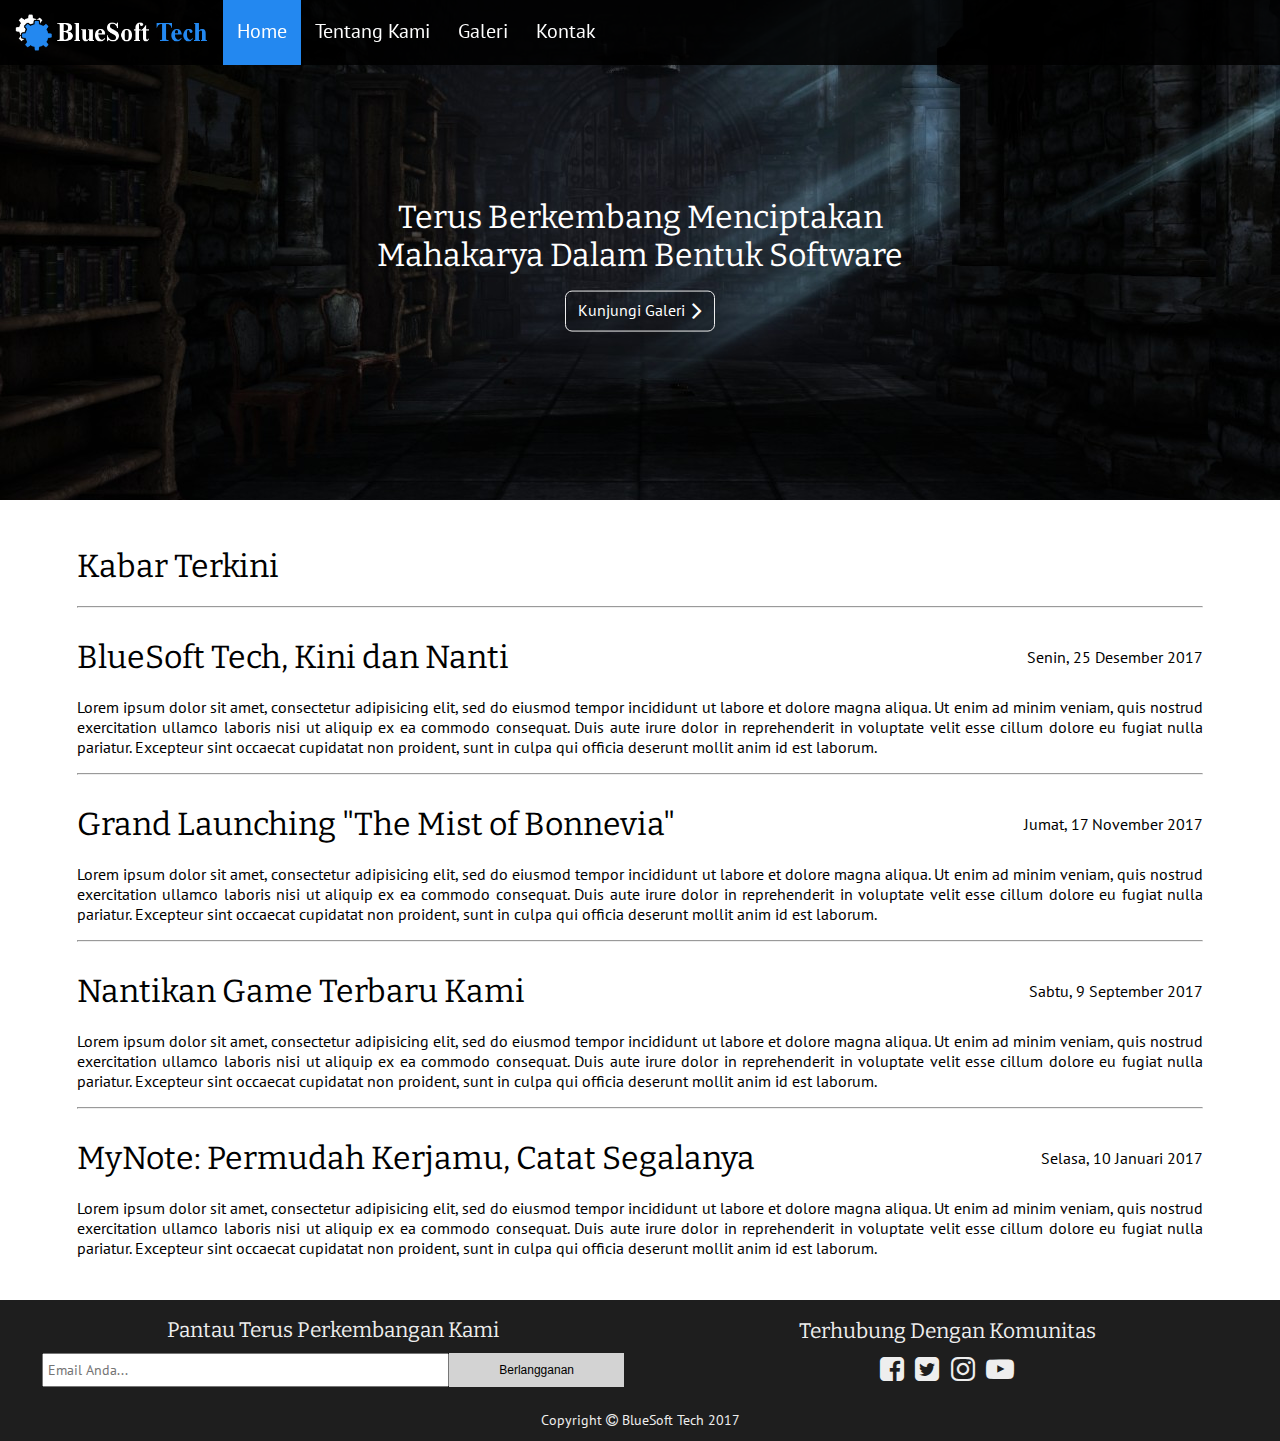
<file: index.html>
<!DOCTYPE html>
<html>
  <head>
    <meta charset="utf-8">
    <meta name="viewport" content="width=device-width, initial-scale=1.0">
    <title>Home | BlueSoft Tech</title>
    <link rel="stylesheet" href="assets/css/main-style.css">
    <link href="https://fonts.googleapis.com/css?family=Bitter|PT+Sans" rel="stylesheet">
    <link rel="stylesheet" href="https://cdnjs.cloudflare.com/ajax/libs/font-awesome/4.7.0/css/font-awesome.min.css">
    <script src="assets/dependencies/jquery-3.2.1.min.js"></script>
  </head>
  <body>
    <header>
      <div class="header-img">
        <img src="assets/images/header-back.jpg" alt="">
        <div class="overlay">
          <h1>Terus Berkembang Menciptakan Mahakarya Dalam Bentuk Software</h1>
          <a class="overlay-btn" href="galeri/index.html">
            <h3>Kunjungi Galeri</h3> <i class="fa fa-angle-right fa-2x"></i>
          </a>
        </div>
      </div>
      <div class="navbar-container">
        <nav>
          <a class="logo" href="index.html">
            <img src="assets/images/BlueSoft-logo-small.png" alt="">
          </a>
            <ul class="navbar-list">
              <li class="navbar-item is-active"><a href="index.html">Home</a></li>
              <li class="navbar-item"><a href="profil.html">Tentang Kami</a></li>
              <li class="navbar-item"><a href="galeri/index.html">Galeri</a></li>
              <li class="navbar-item"><a href="kontak.html">Kontak</a></li>
              <li class="navbar-dropdown"><a href="javascript:void(0);" onclick="dropdownClick()"><i class="fa fa-navicon"></i></a></li>
            </ul>
        </nav>
        <div id="mobileMenu" class="mobile-menu">
          <ul class="navbar-list mobile">
            <li class="navbar-item is-active"><a href="index.html">Home</a></li>
            <li class="navbar-item"><a href="profil.html">Tentang Kami</a></li>
            <li class="navbar-item"><a href="galeri/index.html">Galeri</a></li>
            <li class="navbar-item"><a href="kontak.html">Kontak</a></li>
          </ul>
        </div>
      </div>
    </header>

    <section>
      <div class="container">
        <h1>Kabar Terkini</h1>
        <hr>
        <article>
          <header>
            <div class="row">
              <div class="col-9">
                <h1>BlueSoft Tech, Kini dan Nanti</h1>
              </div>
              <div class="col-3">
                <p class="news-date">Senin, 25 Desember 2017</p>
              </div>
            </div>
          </header>
          <p class="news-summary">Lorem ipsum dolor sit amet, consectetur adipisicing elit, sed do eiusmod tempor incididunt ut labore et dolore magna aliqua. Ut enim ad minim veniam, quis nostrud exercitation ullamco laboris nisi ut aliquip ex ea commodo consequat. Duis aute irure dolor in reprehenderit in voluptate velit esse cillum dolore eu fugiat nulla pariatur. Excepteur sint occaecat cupidatat non proident, sunt in culpa qui officia deserunt mollit anim id est laborum.</p>
        </article>
        <hr>
        <article>
          <header>
            <div class="row">
              <div class="col-9">
                <h1>Grand Launching "The Mist of Bonnevia"</h1>
              </div>
              <div class="col-3">
                <p class="news-date">Jumat, 17 November 2017</p>
              </div>
            </div>
          </header>
          <p class="news-summary">Lorem ipsum dolor sit amet, consectetur adipisicing elit, sed do eiusmod tempor incididunt ut labore et dolore magna aliqua. Ut enim ad minim veniam, quis nostrud exercitation ullamco laboris nisi ut aliquip ex ea commodo consequat. Duis aute irure dolor in reprehenderit in voluptate velit esse cillum dolore eu fugiat nulla pariatur. Excepteur sint occaecat cupidatat non proident, sunt in culpa qui officia deserunt mollit anim id est laborum.</p>
        </article>
        <hr>
        <article>
          <header>
            <div class="row">
              <div class="col-9">
                <h1>Nantikan Game Terbaru Kami</h1>
              </div>
              <div class="col-3">
                <p class="news-date">Sabtu, 9 September 2017</p>
              </div>
            </div>
          </header>
          <p class="news-summary">Lorem ipsum dolor sit amet, consectetur adipisicing elit, sed do eiusmod tempor incididunt ut labore et dolore magna aliqua. Ut enim ad minim veniam, quis nostrud exercitation ullamco laboris nisi ut aliquip ex ea commodo consequat. Duis aute irure dolor in reprehenderit in voluptate velit esse cillum dolore eu fugiat nulla pariatur. Excepteur sint occaecat cupidatat non proident, sunt in culpa qui officia deserunt mollit anim id est laborum.</p>
        </article>
        <hr>
        <article>
          <header>
            <div class="row">
              <div class="col-9">
                <h1>MyNote: Permudah Kerjamu, Catat Segalanya</h1>
              </div>
              <div class="col-3">
                <p class="news-date">Selasa, 10 Januari 2017</p>
              </div>
            </div>
          </header>
          <p class="news-summary">Lorem ipsum dolor sit amet, consectetur adipisicing elit, sed do eiusmod tempor incididunt ut labore et dolore magna aliqua. Ut enim ad minim veniam, quis nostrud exercitation ullamco laboris nisi ut aliquip ex ea commodo consequat. Duis aute irure dolor in reprehenderit in voluptate velit esse cillum dolore eu fugiat nulla pariatur. Excepteur sint occaecat cupidatat non proident, sunt in culpa qui officia deserunt mollit anim id est laborum.</p>
        </article>
      </div>
    </section>

    <footer>
      <div class="row">
        <div class="col-6 subscribe-box align-center">
          <form action="index.html" method="post">
            <h2>Pantau Terus Perkembangan Kami</h2>
            <div class="row">
              <input class="subscribe-email" type="email" name="EMAIL" placeholder="Email Anda...">
              <button class="subscribe-btn" type="submit" name="subscribe">Berlangganan</button>
            </div>
          </form>
        </div>
        <div class="col-6 community-box align-center">
          <h2>Terhubung Dengan Komunitas</h2>
          <a href="https://www.facebook.com/" target="_blank"><i class="fa fa-facebook-square"></i></a>
          <a href="https://www.twitter.com/" target="_blank"><i class="fa fa-twitter-square"></i></a>
          <a href="https://www.instagram.com/" target="_blank"><i class="fa fa-instagram"></i></a>
          <a href="https://www.youtube.com/" target="_blank"><i class="fa fa-youtube-play"></i></a>
        </div>
      </div>
      <p class="copyright align-center">Copyright <i class="fa fa-copyright"></i> BlueSoft Tech 2017</p>
    </footer>

    <script src="assets/js/web-components.js"></script>
  </body>
</html>
</file>
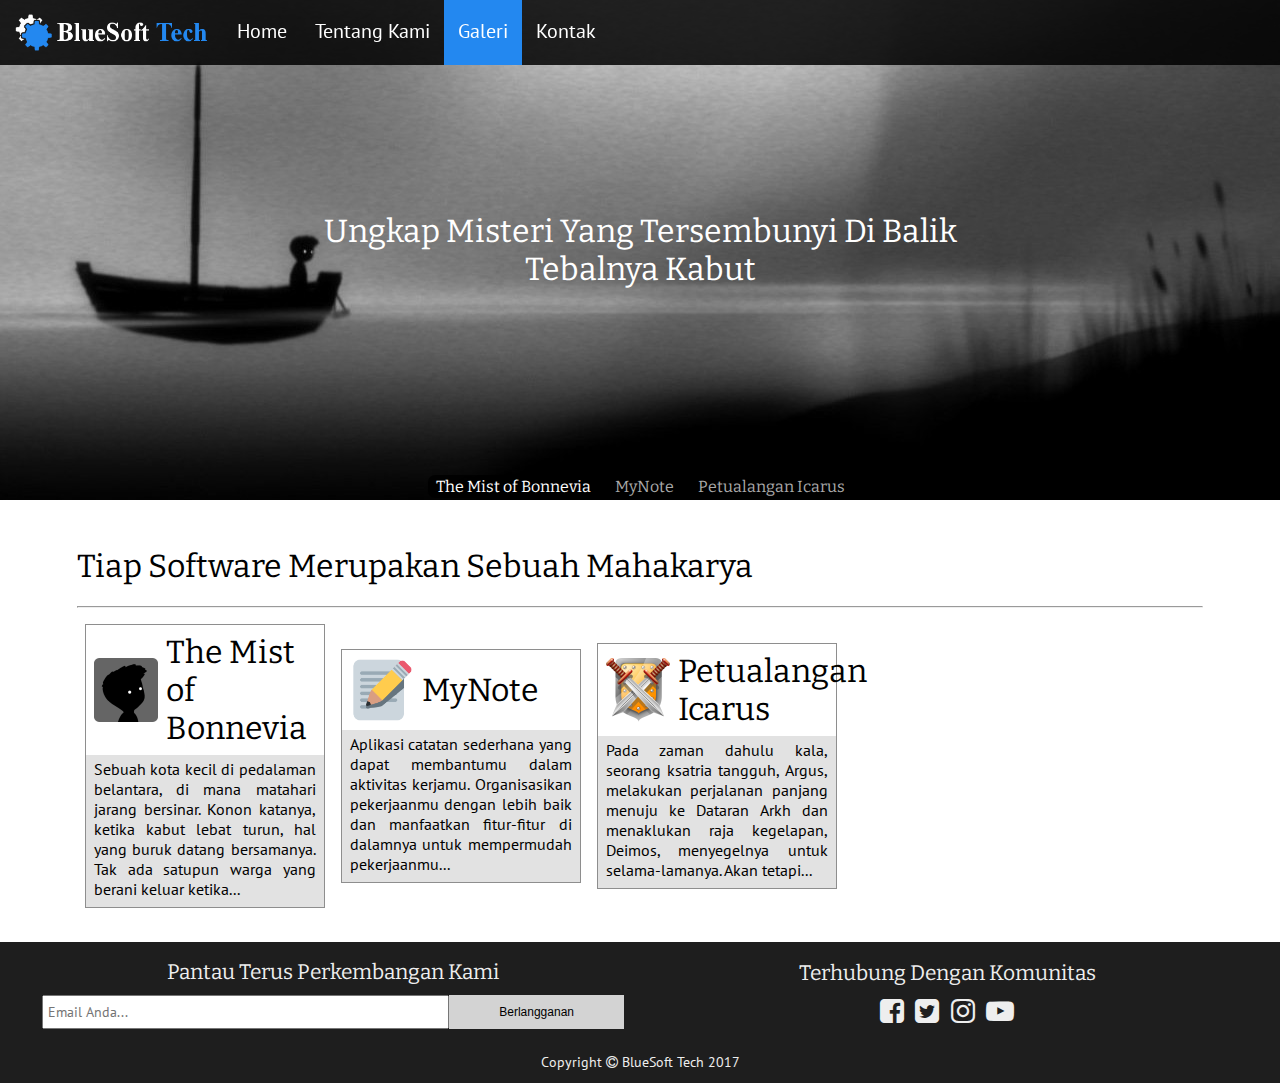
<file: galeri/index.html>
<!DOCTYPE html>
<html>
  <head>
    <meta charset="utf-8">
    <meta name="viewport" content="width=device-width, initial-scale=1.0">
    <title>Galeri | BlueSoft Tech</title>
    <link rel="stylesheet" href="../assets/css/main-style.css">
    <link rel="stylesheet" href="../assets/css/unslider.css">
    <link href="https://fonts.googleapis.com/css?family=Bitter|PT+Sans" rel="stylesheet">
    <link rel="stylesheet" href="https://cdnjs.cloudflare.com/ajax/libs/font-awesome/4.7.0/css/font-awesome.min.css">
    <script src="../assets/dependencies/jquery-3.2.1.min.js"></script>
  </head>
  <body>
    <header>
      <div class="slider-container">
        <ul>
          <li data-nav="The Mist of Bonnevia">
            <div class="header-img">
              <img src="../assets/images/galeri/slider/slider-1.jpg" alt="">
              <div class="overlay">
                <h1>Ungkap Misteri Yang Tersembunyi Di Balik Tebalnya Kabut</h1>
              </div>
            </div>
          </li>
          <li data-nav="MyNote">
            <div class="header-img">
              <img src="../assets/images/galeri/slider/slider-2.jpg" alt="">
              <div class="overlay">
                <h1>Permudah Aktivitas Kerjamu Dengan MyNote</h1>
              </div>
            </div>
          </li>
          <li data-nav="Petualangan Icarus">
            <div class="header-img">
              <img src="../assets/images/galeri/slider/slider-3.jpg" alt="">
              <div class="overlay">
                <h1>Bergabunglah Dengan Icarus Dalam Petualangan Terhebat Sepanjang Masa</h1>
              </div>
            </div>
          </li>
        </ul>
      </div>
      <div class="navbar-container">
        <nav>
          <a class="logo" href="../index.html">
            <img src="../assets/images/BlueSoft-logo-small.png" alt="">
          </a>
            <ul class="navbar-list">
              <li class="navbar-item"><a href="../index.html">Home</a></li>
              <li class="navbar-item"><a href="../profil.html">Tentang Kami</a></li>
              <li class="navbar-item is-active"><a href="index.html">Galeri</a></li>
              <li class="navbar-item"><a href="../kontak.html">Kontak</a></li>
              <li class="navbar-dropdown"><a href="javascript:void(0);" onclick="dropdownClick()"><i class="fa fa-navicon"></i></a></li>
            </ul>
        </nav>
        <div id="mobileMenu" class="mobile-menu">
          <ul class="navbar-list mobile">
            <li class="navbar-item"><a href="../index.html">Home</a></li>
            <li class="navbar-item"><a href="../profil.html">Tentang Kami</a></li>
            <li class="navbar-item is-active"><a href="index.html">Galeri</a></li>
            <li class="navbar-item"><a href="../kontak.html">Kontak</a></li>
          </ul>
        </div>
      </div>
    </header>

    <section>
      <div class="container">
        <h1>Tiap Software Merupakan Sebuah Mahakarya</h1>
        <hr>
        <section>
          <div class="row">
            <a class="gallery-card" href="the-mist-of-bonnevia.html">
              <header class="app-header">
                <img class="app-icon" src="../assets/images/galeri/tmob-icon.png" alt="">
                <h1 class="app-title">The Mist of Bonnevia</h1>
              </header>
              <p class="content">Sebuah kota kecil di pedalaman belantara, di mana matahari jarang bersinar. Konon katanya, ketika kabut lebat turun, hal yang buruk datang bersamanya. Tak ada satupun warga yang berani keluar ketika...</p>
            </a>
            <a class="gallery-card" href="mynote.html">
              <header class="app-header">
                <img class="app-icon" src="../assets/images/galeri/mynote-icon.png" alt="">
                <h1 class="app-title">MyNote</h1>
              </header>
              <p class="content">Aplikasi catatan sederhana yang dapat membantumu dalam aktivitas kerjamu. Organisasikan pekerjaanmu dengan lebih baik dan manfaatkan fitur-fitur di dalamnya untuk mempermudah pekerjaanmu...</p>
            </a>
            <a class="gallery-card" href="petualangan-icarus.html">
              <header class="app-header">
                <img class="app-icon" src="../assets/images/galeri/icarus-icon.png" alt="">
                <h1 class="app-title">Petualangan Icarus</h1>
              </header>
              <p class="content">Pada zaman dahulu kala, seorang ksatria tangguh, Argus, melakukan perjalanan panjang menuju ke Dataran Arkh dan menaklukan raja kegelapan, Deimos, menyegelnya untuk selama-lamanya. Akan tetapi...</p>
            </a>
          </div>
        </section>
      </div>
    </section>

    <footer>
      <div class="row">
        <div class="col-6 subscribe-box align-center">
          <form action="index.html" method="post">
            <h2>Pantau Terus Perkembangan Kami</h2>
            <div class="row">
              <input class="subscribe-email" type="email" name="EMAIL" placeholder="Email Anda...">
              <button class="subscribe-btn" type="submit" name="subscribe">Berlangganan</button>
            </div>
          </form>
        </div>
        <div class="col-6 community-box align-center">
          <h2>Terhubung Dengan Komunitas</h2>
          <a href="https://www.facebook.com/" target="_blank"><i class="fa fa-facebook-square"></i></a>
          <a href="https://www.twitter.com/" target="_blank"><i class="fa fa-twitter-square"></i></a>
          <a href="https://www.instagram.com/" target="_blank"><i class="fa fa-instagram"></i></a>
          <a href="https://www.youtube.com/" target="_blank"><i class="fa fa-youtube-play"></i></a>
        </div>
      </div>
      <p class="copyright align-center">Copyright <i class="fa fa-copyright"></i> BlueSoft Tech 2017</p>
    </footer>

    <script src="../assets/dependencies/unslider-min.js"></script>
    <script src="http://stephband.info/jquery.event.move/js/jquery.event.move.js"></script>
    <script src="http://stephband.info/jquery.event.swipe/js/jquery.event.swipe.js"></script>
    <script src="../assets/js/web-components.js"></script>
    <script type="text/javascript">
      sliderInit();
    </script>
  </body>
</html>
</file>
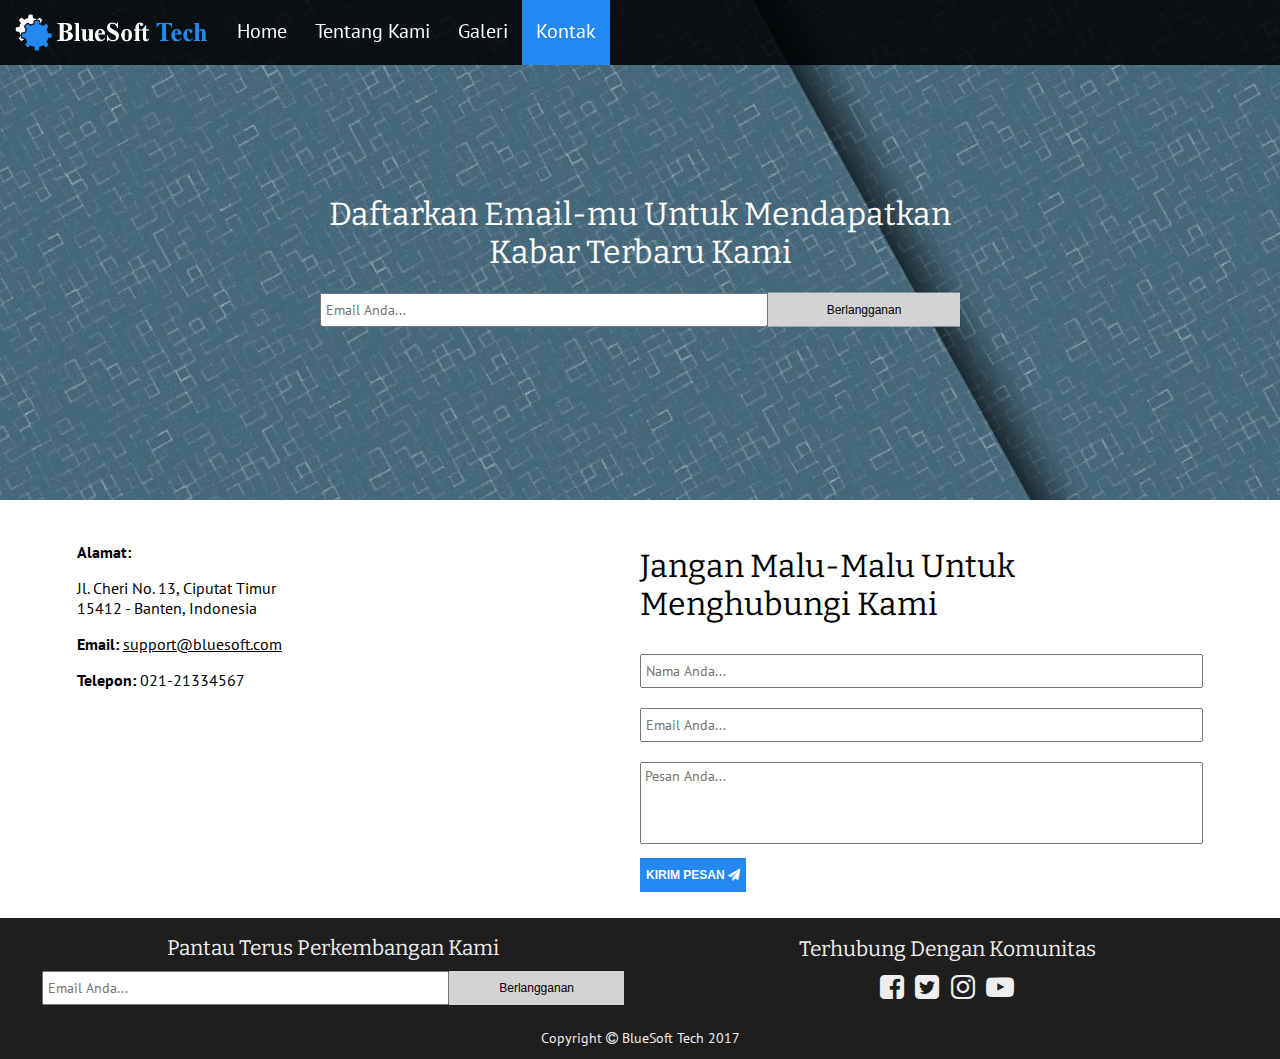
<file: kontak.html>
<!DOCTYPE html>
<html>
  <head>
    <meta charset="utf-8">
    <meta name="viewport" content="width=device-width, initial-scale=1.0">
    <title>Kontak | BlueSoft Tech</title>
    <link rel="stylesheet" href="assets/css/main-style.css">
    <link href="https://fonts.googleapis.com/css?family=Bitter|PT+Sans" rel="stylesheet">
    <link rel="stylesheet" href="https://cdnjs.cloudflare.com/ajax/libs/font-awesome/4.7.0/css/font-awesome.min.css">
    <script src="assets/dependencies/jquery-3.2.1.min.js"></script>
  </head>
  <body>
    <header>
      <div class="header-img">
        <img src="assets/images/contact-header.jpg" alt="">
        <div class="overlay">
          <form action="index.html" method="post">
            <h1>Daftarkan Email-mu Untuk Mendapatkan Kabar Terbaru Kami</h1>
            <div class="row">
              <input class="subscribe-email" type="email" name="EMAIL" placeholder="Email Anda...">
              <button class="subscribe-btn" type="submit" name="subscribe">Berlangganan</button>
            </div>
          </form>
        </div>
      </div>
      <div class="navbar-container">
        <nav>
          <a class="logo" href="index.html">
            <img src="assets/images/BlueSoft-logo-small.png" alt="">
          </a>
            <ul class="navbar-list">
              <li class="navbar-item"><a href="index.html">Home</a></li>
              <li class="navbar-item"><a href="profil.html">Tentang Kami</a></li>
              <li class="navbar-item"><a href="galeri/index.html">Galeri</a></li>
              <li class="navbar-item is-active"><a href="kontak.html">Kontak</a></li>
              <li class="navbar-dropdown"><a href="javascript:void(0);" onclick="dropdownClick()"><i class="fa fa-navicon"></i></a></li>
            </ul>
        </nav>
        <div id="mobileMenu" class="mobile-menu">
          <ul class="navbar-list mobile">
            <li class="navbar-item"><a href="index.html">Home</a></li>
            <li class="navbar-item"><a href="profil.html">Tentang Kami</a></li>
            <li class="navbar-item"><a href="galeri/index.html">Galeri</a></li>
            <li class="navbar-item is-active"><a href="kontak.html">Kontak</a></li>
          </ul>
        </div>
      </div>
    </header>

    <section>
      <div class="container">
        <div class="row align-top">
          <div class="col-6">
            <p><strong>Alamat:</strong></p>
            <p>Jl. Cheri No. 13, Ciputat Timur<br>
              15412 - Banten, Indonesia</p>
            <p><strong>Email:</strong> <a href="mailto:support@bluesoft.com">support@bluesoft.com</a></p>
            <p><strong>Telepon:</strong> 021-21334567</p>
          </div>
          <div class="col-6">
            <h1>Jangan Malu-Malu Untuk Menghubungi Kami</h1>
            <form action="index.html" method="post...">
              <input type="text" name="NAME" placeholder="Nama Anda..."><br>
              <input type="email" name="EMAIL" placeholder="Email Anda..."><br>
              <textarea name="MESSAGE" rows="4" placeholder="Pesan Anda..."></textarea>
              <button type="submit" name="submit-msg">KIRIM PESAN <i class="fa fa-send"></i></button>
            </form>
          </div>
        </div>
      </div>
    </section>

    <footer>
      <div class="row">
        <div class="col-6 subscribe-box align-center">
          <form action="index.html" method="post">
            <h2>Pantau Terus Perkembangan Kami</h2>
            <div class="row">
              <input class="subscribe-email" type="email" name="EMAIL" placeholder="Email Anda...">
              <button class="subscribe-btn" type="submit" name="subscribe">Berlangganan</button>
            </div>
          </form>
        </div>
        <div class="col-6 community-box align-center">
          <h2>Terhubung Dengan Komunitas</h2>
          <a href="https://www.facebook.com/" target="_blank"><i class="fa fa-facebook-square"></i></a>
          <a href="https://www.twitter.com/" target="_blank"><i class="fa fa-twitter-square"></i></a>
          <a href="https://www.instagram.com/" target="_blank"><i class="fa fa-instagram"></i></a>
          <a href="https://www.youtube.com/" target="_blank"><i class="fa fa-youtube-play"></i></a>
        </div>
      </div>
      <p class="copyright align-center">Copyright <i class="fa fa-copyright"></i> BlueSoft Tech 2017</p>
    </footer>

    <script src="assets/js/web-components.js"></script>
  </body>
</html>
</file>
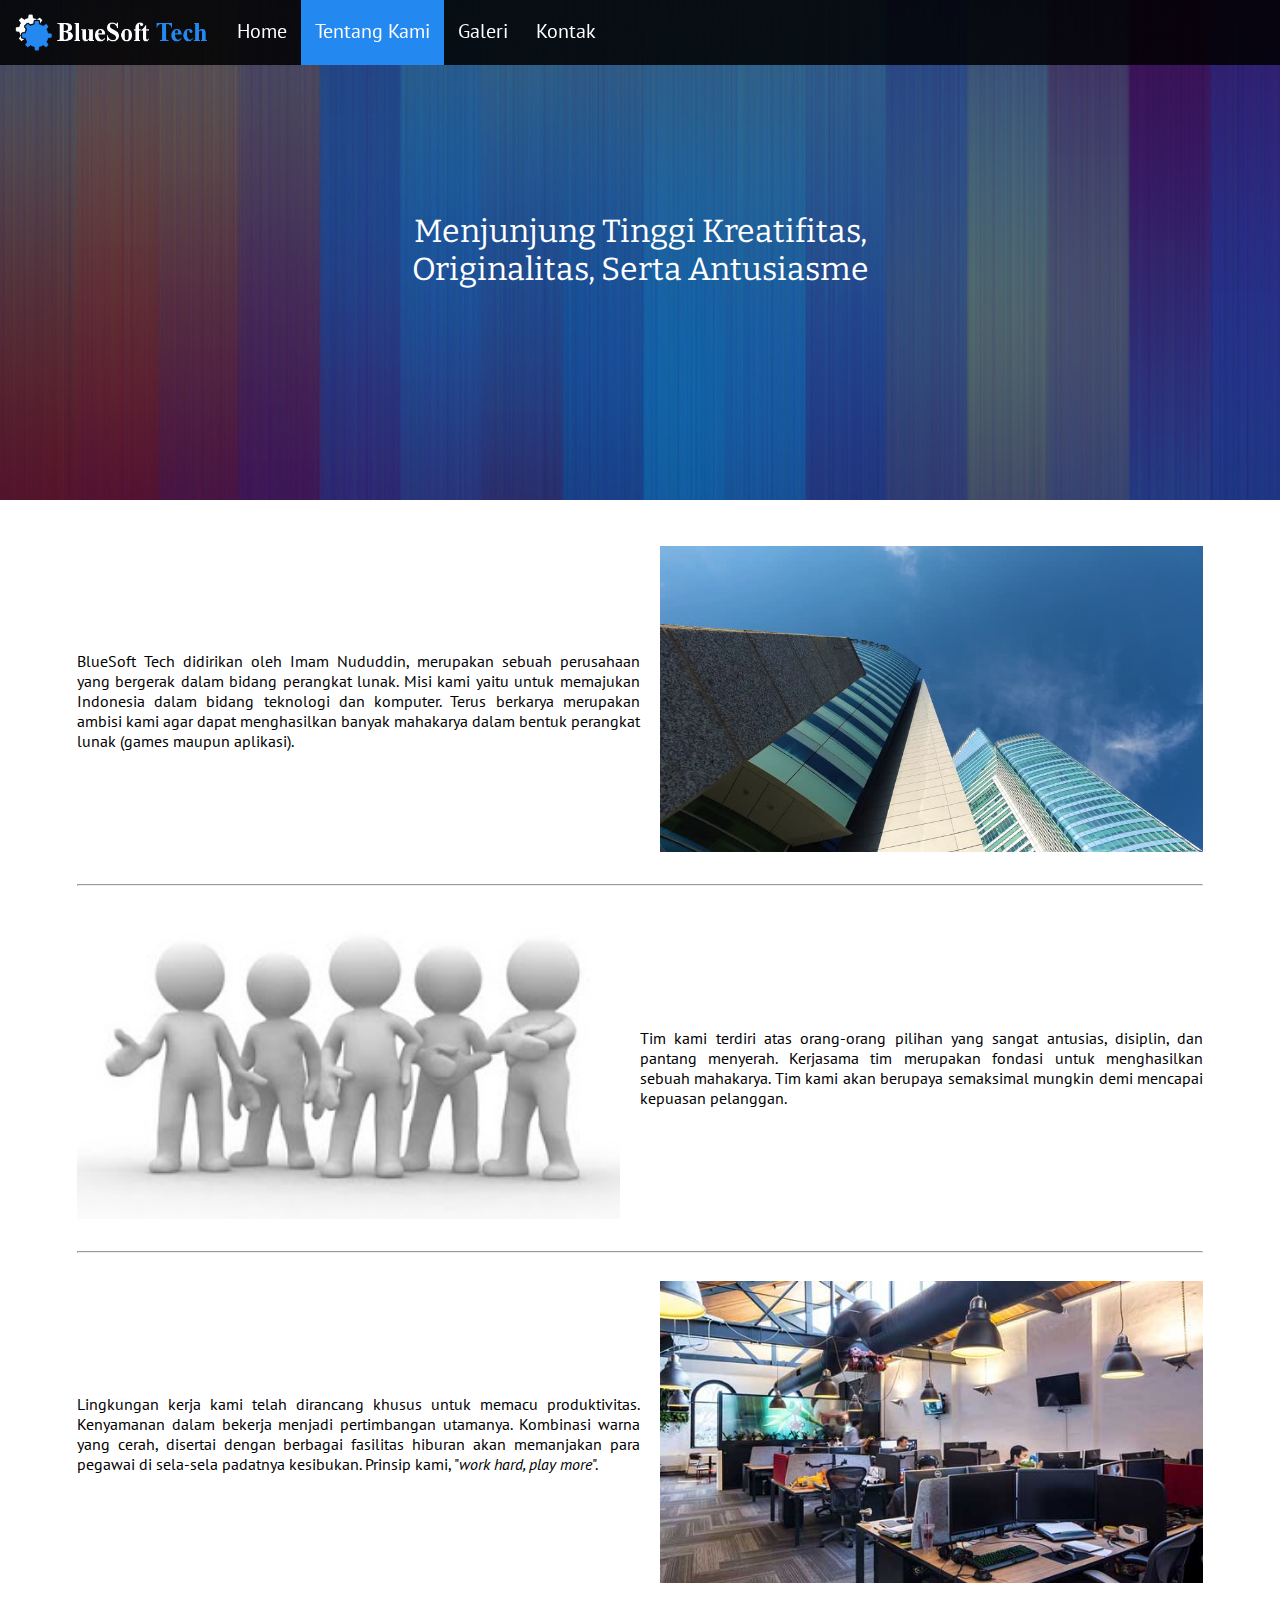
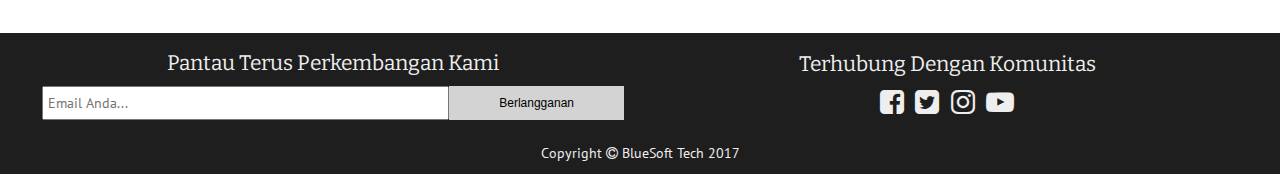
<file: profil.html>
<!DOCTYPE html>
<html>
  <head>
    <meta charset="utf-8">
    <meta name="viewport" content="width=device-width, initial-scale=1.0">
    <title>Profil | BlueSoft Tech</title>
    <link rel="stylesheet" href="assets/css/main-style.css">
    <link href="https://fonts.googleapis.com/css?family=Bitter|PT+Sans" rel="stylesheet">
    <link rel="stylesheet" href="https://cdnjs.cloudflare.com/ajax/libs/font-awesome/4.7.0/css/font-awesome.min.css">
    <script src="assets/dependencies/jquery-3.2.1.min.js"></script>
  </head>
  <body>
    <header>
      <div class="header-img">
        <img src="assets/images/profile-header.jpg" alt="">
        <div class="overlay">
          <h1>Menjunjung Tinggi Kreatifitas, Originalitas, Serta Antusiasme</h1>
        </div>
      </div>
      <div class="navbar-container">
        <nav>
          <a class="logo" href="index.html">
            <img src="assets/images/BlueSoft-logo-small.png" alt="">
          </a>
            <ul class="navbar-list">
              <li class="navbar-item"><a href="index.html">Home</a></li>
              <li class="navbar-item is-active"><a href="profil.html">Tentang Kami</a></li>
              <li class="navbar-item"><a href="galeri/index.html">Galeri</a></li>
              <li class="navbar-item"><a href="kontak.html">Kontak</a></li>
              <li class="navbar-dropdown"><a href="javascript:void(0);" onclick="dropdownClick()"><i class="fa fa-navicon"></i></a></li>
            </ul>
        </nav>
        <div id="mobileMenu" class="mobile-menu">
          <ul class="navbar-list mobile">
            <li class="navbar-item"><a href="index.html">Home</a></li>
            <li class="navbar-item is-active"><a href="profil.html">Tentang Kami</a></li>
            <li class="navbar-item"><a href="galeri/index.html">Galeri</a></li>
            <li class="navbar-item"><a href="kontak.html">Kontak</a></li>
          </ul>
        </div>
      </div>
    </header>

    <section>
      <div class="container">
        <article class="row">
          <div class="col-6">
            <p>BlueSoft Tech didirikan oleh Imam Nududdin, merupakan sebuah perusahaan yang bergerak dalam bidang perangkat lunak. Misi kami yaitu untuk memajukan Indonesia dalam bidang teknologi dan komputer. Terus berkarya merupakan ambisi kami agar dapat menghasilkan banyak mahakarya dalam bentuk perangkat lunak (games maupun aplikasi).</p>
          </div>
          <div class="col-6">
            <img class="profile-display align-right" src="assets/images/building.jpg" alt="">
          </div>
        </article>
        <hr>
        <article class="row">
          <div class="col-6">
            <img class="profile-display align-left" src="assets/images/team.jpg" alt="">
          </div>
          <div class="col-6">
            <p>Tim kami terdiri atas orang-orang pilihan yang sangat antusias, disiplin, dan pantang menyerah. Kerjasama tim merupakan fondasi untuk menghasilkan sebuah mahakarya. Tim kami akan berupaya semaksimal mungkin demi mencapai kepuasan pelanggan.</p>
          </div>
        </article>
        <hr>
        <article class="row">
          <div class="col-6">
            <p>Lingkungan kerja kami telah dirancang khusus untuk memacu produktivitas. Kenyamanan dalam bekerja menjadi pertimbangan utamanya. Kombinasi warna yang cerah, disertai dengan berbagai fasilitas hiburan akan memanjakan para pegawai di sela-sela padatnya kesibukan. Prinsip kami, "<i>work hard, play more</i>".</p>
          </div>
          <div class="col-6">
            <img class="profile-display align-right" src="assets/images/workplace.jpg" alt="">
          </div>
        </article>
      </div>
    </section>

    <footer>
      <div class="row">
        <div class="col-6 subscribe-box align-center">
          <form action="index.html" method="post">
            <h2>Pantau Terus Perkembangan Kami</h2>
            <div class="row">
              <input class="subscribe-email" type="email" name="EMAIL" placeholder="Email Anda...">
              <button class="subscribe-btn" type="submit" name="subscribe">Berlangganan</button>
            </div>
          </form>
        </div>
        <div class="col-6 community-box align-center">
          <h2>Terhubung Dengan Komunitas</h2>
          <a href="https://www.facebook.com/" target="_blank"><i class="fa fa-facebook-square"></i></a>
          <a href="https://www.twitter.com/" target="_blank"><i class="fa fa-twitter-square"></i></a>
          <a href="https://www.instagram.com/" target="_blank"><i class="fa fa-instagram"></i></a>
          <a href="https://www.youtube.com/" target="_blank"><i class="fa fa-youtube-play"></i></a>
        </div>
      </div>
      <p class="copyright align-center">Copyright <i class="fa fa-copyright"></i> BlueSoft Tech 2017</p>
    </footer>

    <script src="assets/js/web-components.js"></script>
  </body>
</html>
</file>
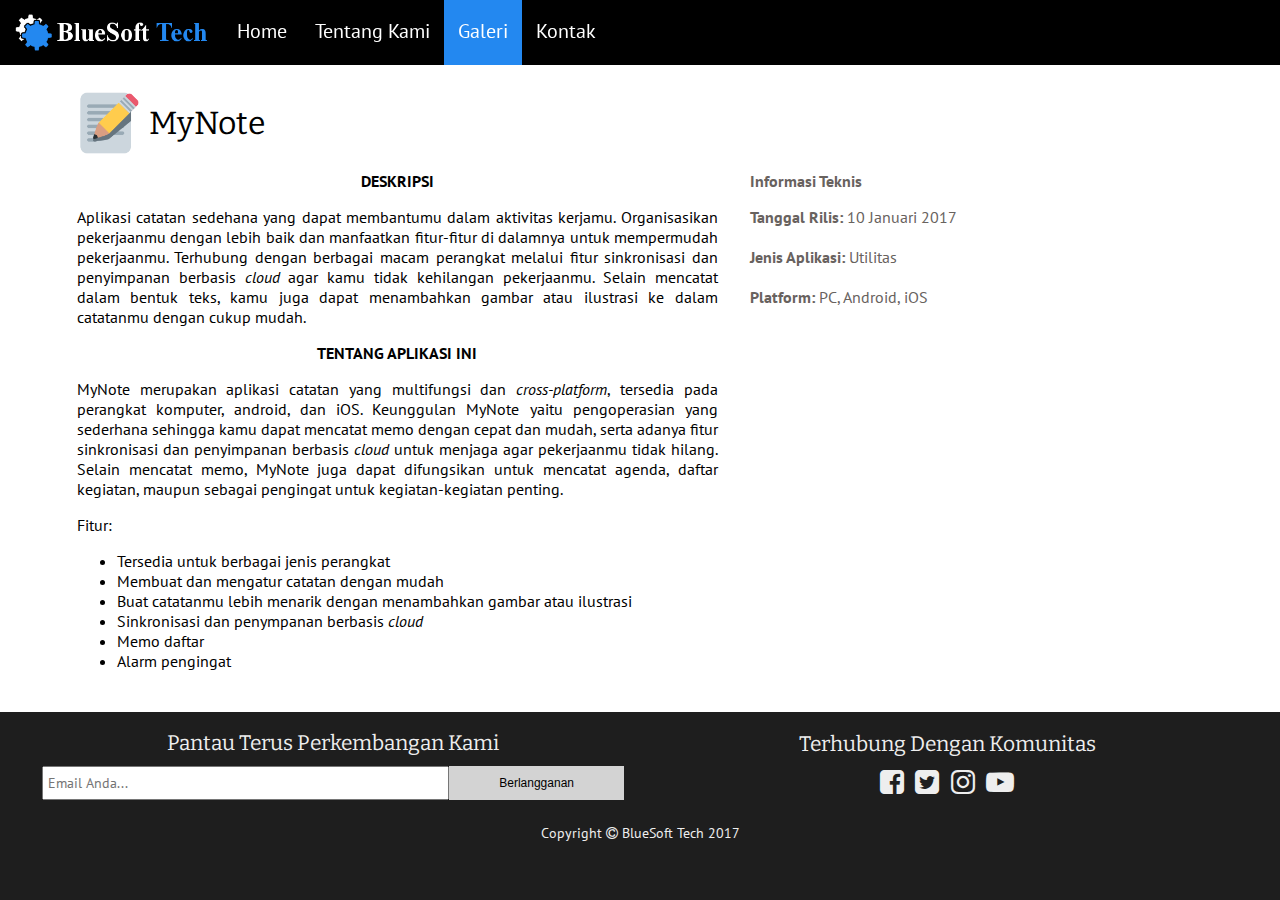
<file: galeri/mynote.html>
<!DOCTYPE html>
<html>
  <head>
    <meta charset="utf-8">
    <meta name="viewport" content="width=device-width, initial-scale=1.0">
    <title>MyNote | BlueSoft Tech</title>
    <link rel="stylesheet" href="../assets/css/main-style.css">
    <link href="https://fonts.googleapis.com/css?family=Bitter|PT+Sans" rel="stylesheet">
    <link rel="stylesheet" href="https://cdnjs.cloudflare.com/ajax/libs/font-awesome/4.7.0/css/font-awesome.min.css">
    <script src="../assets/dependencies/jquery-3.2.1.min.js"></script>
  </head>
  <body>
    <header>
      <div class="navbar-spacer"></div>
      <div class="navbar-container">
        <nav>
          <a class="logo" href="../index.html">
            <img src="../assets/images/BlueSoft-logo-small.png" alt="">
          </a>
            <ul class="navbar-list">
              <li class="navbar-item"><a href="../index.html">Home</a></li>
              <li class="navbar-item"><a href="../profil.html">Tentang Kami</a></li>
              <li class="navbar-item is-active"><a href="index.html">Galeri</a></li>
              <li class="navbar-item"><a href="../kontak.html">Kontak</a></li>
              <li class="navbar-dropdown"><a href="javascript:void(0);" onclick="dropdownClick()"><i class="fa fa-navicon"></i></a></li>
            </ul>
        </nav>
        <div id="mobileMenu" class="mobile-menu">
          <ul class="navbar-list mobile">
            <li class="navbar-item"><a href="../index.html">Home</a></li>
            <li class="navbar-item"><a href="../profil.html">Tentang Kami</a></li>
            <li class="navbar-item is-active"><a href="index.html">Galeri</a></li>
            <li class="navbar-item"><a href="../kontak.html">Kontak</a></li>
          </ul>
        </div>
      </div>
    </header>

    <section>
      <div class="container">
        <div class="app-header">
          <img class="app-icon" src="../assets/images/galeri/mynote-icon.png" alt="">
          <h1 class="app-title">MyNote</h1>
        </div>
        <div class="row align-top">
          <div class="col-7 app-desc">
            <p class="align-center"><strong>DESKRIPSI</strong></p>
            <p>Aplikasi catatan sedehana yang dapat membantumu dalam aktivitas kerjamu. Organisasikan pekerjaanmu dengan lebih baik dan manfaatkan fitur-fitur di dalamnya untuk mempermudah pekerjaanmu. Terhubung dengan berbagai macam perangkat melalui fitur sinkronisasi dan penyimpanan berbasis <i>cloud</i> agar kamu tidak kehilangan pekerjaanmu. Selain mencatat dalam bentuk teks, kamu juga dapat menambahkan gambar atau ilustrasi ke dalam catatanmu dengan cukup mudah.</p>
            <p class="align-center"><strong>TENTANG APLIKASI INI</strong></p>
            <p>MyNote merupakan aplikasi catatan yang multifungsi dan <i>cross-platform</i>, tersedia pada perangkat komputer, android, dan iOS. Keunggulan MyNote yaitu pengoperasian yang sederhana sehingga kamu dapat mencatat memo dengan cepat dan mudah, serta adanya fitur sinkronisasi dan penyimpanan berbasis <i>cloud</i> untuk menjaga agar pekerjaanmu tidak hilang. Selain mencatat memo, MyNote juga dapat difungsikan untuk mencatat agenda, daftar kegiatan, maupun sebagai pengingat untuk kegiatan-kegiatan penting.</p>
            <p>Fitur:</p>
            <ul>
              <li>Tersedia untuk berbagai jenis perangkat</li>
              <li>Membuat dan mengatur catatan dengan mudah</li>
              <li>Buat catatanmu lebih menarik dengan menambahkan gambar atau ilustrasi</li>
              <li>Sinkronisasi dan penympanan berbasis <i>cloud</i></li>
              <li>Memo daftar</li>
              <li>Alarm pengingat</li>
            </ul>
          </div>
          <div class="col-5 app-info">
            <p><strong>Informasi Teknis</strong></p>
            <p>
              <strong>Tanggal Rilis:</strong> 10 Januari 2017
              <br><br>
              <strong>Jenis Aplikasi:</strong> Utilitas
              <br><br>
              <strong>Platform:</strong> PC, Android, iOS
            </p>
          </div>
        </div>
      </div>
    </section>

    <footer>
      <div class="row">
        <div class="col-6 subscribe-box align-center">
          <form action="index.html" method="post">
            <h2>Pantau Terus Perkembangan Kami</h2>
            <div class="row">
              <input class="subscribe-email" type="email" name="EMAIL" placeholder="Email Anda...">
              <button class="subscribe-btn" type="submit" name="subscribe">Berlangganan</button>
            </div>
          </form>
        </div>
        <div class="col-6 community-box align-center">
          <h2>Terhubung Dengan Komunitas</h2>
          <a href="https://www.facebook.com/" target="_blank"><i class="fa fa-facebook-square"></i></a>
          <a href="https://www.twitter.com/" target="_blank"><i class="fa fa-twitter-square"></i></a>
          <a href="https://www.instagram.com/" target="_blank"><i class="fa fa-instagram"></i></a>
          <a href="https://www.youtube.com/" target="_blank"><i class="fa fa-youtube-play"></i></a>
        </div>
      </div>
      <p class="copyright align-center">Copyright <i class="fa fa-copyright"></i> BlueSoft Tech 2017</p>
    </footer>

    <script src="../assets/js/web-components.js"></script>
  </body>
</html>
</file>
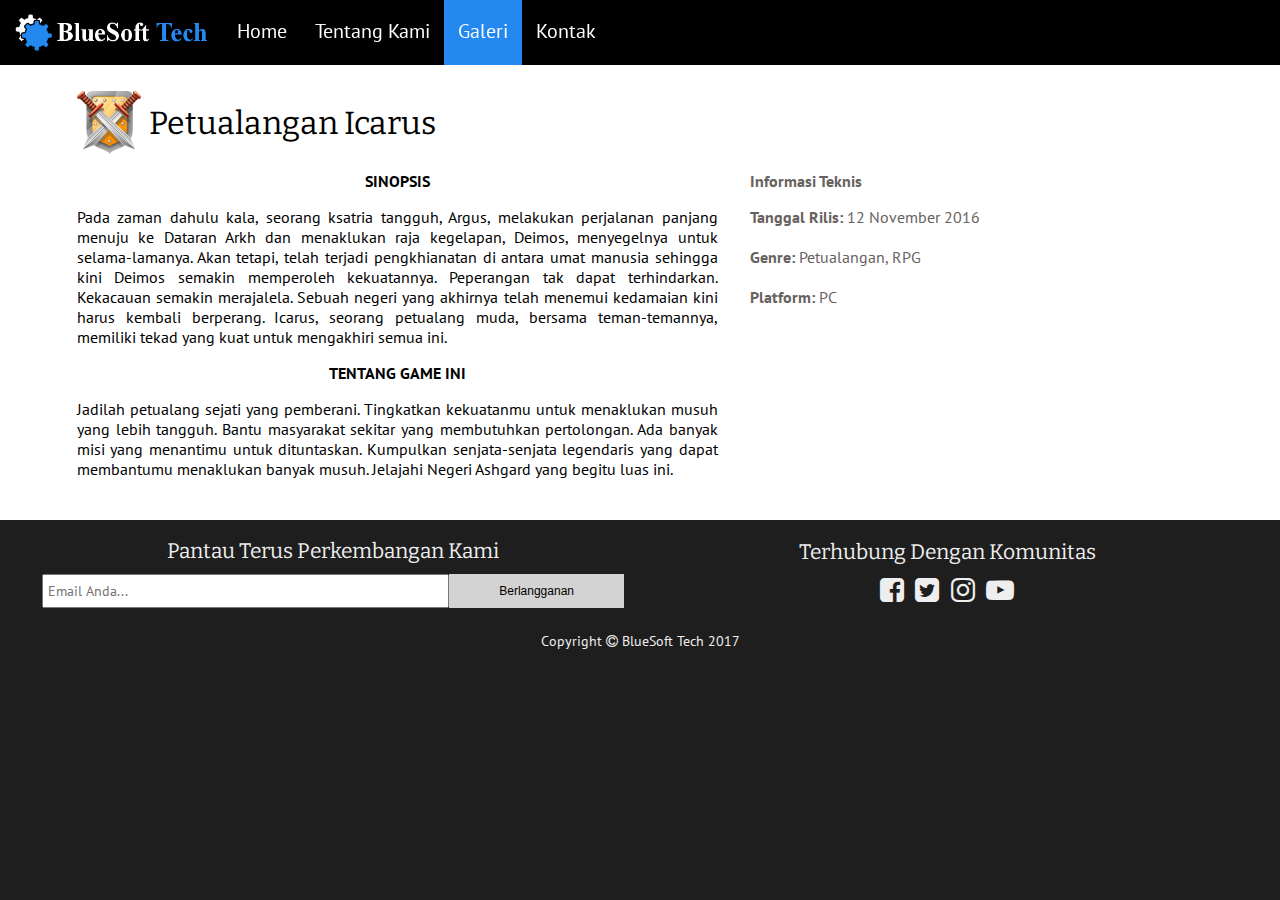
<file: galeri/petualangan-icarus.html>
<!DOCTYPE html>
<html>
  <head>
    <meta charset="utf-8">
    <meta name="viewport" content="width=device-width, initial-scale=1.0">
    <title>Petualangan Icarus | BlueSoft Tech</title>
    <link rel="stylesheet" href="../assets/css/main-style.css">
    <link href="https://fonts.googleapis.com/css?family=Bitter|PT+Sans" rel="stylesheet">
    <link rel="stylesheet" href="https://cdnjs.cloudflare.com/ajax/libs/font-awesome/4.7.0/css/font-awesome.min.css">
    <script src="../assets/dependencies/jquery-3.2.1.min.js"></script>
  </head>
  <body>
    <header>
      <div class="navbar-spacer"></div>
      <div class="navbar-container">
        <nav>
          <a class="logo" href="../index.html">
            <img src="../assets/images/BlueSoft-logo-small.png" alt="">
          </a>
            <ul class="navbar-list">
              <li class="navbar-item"><a href="../index.html">Home</a></li>
              <li class="navbar-item"><a href="../profil.html">Tentang Kami</a></li>
              <li class="navbar-item is-active"><a href="index.html">Galeri</a></li>
              <li class="navbar-item"><a href="../kontak.html">Kontak</a></li>
              <li class="navbar-dropdown"><a href="javascript:void(0);" onclick="dropdownClick()"><i class="fa fa-navicon"></i></a></li>
            </ul>
        </nav>
        <div id="mobileMenu" class="mobile-menu">
          <ul class="navbar-list mobile">
            <li class="navbar-item"><a href="../index.html">Home</a></li>
            <li class="navbar-item"><a href="../profil.html">Tentang Kami</a></li>
            <li class="navbar-item is-active"><a href="index.html">Galeri</a></li>
            <li class="navbar-item"><a href="../kontak.html">Kontak</a></li>
          </ul>
        </div>
      </div>
    </header>

    <section>
      <div class="container">
        <div class="app-header">
          <img class="app-icon" src="../assets/images/galeri/icarus-icon.png" alt="">
          <h1 class="app-title">Petualangan Icarus</h1>
        </div>
        <div class="row align-top">
          <div class="col-7 app-desc">
            <p class="align-center"><strong>SINOPSIS</strong></p>
            <p>Pada zaman dahulu kala, seorang ksatria tangguh, Argus, melakukan perjalanan panjang menuju ke Dataran Arkh dan menaklukan raja kegelapan, Deimos, menyegelnya untuk selama-lamanya. Akan tetapi, telah terjadi pengkhianatan di antara umat manusia sehingga kini Deimos semakin memperoleh kekuatannya. Peperangan tak dapat terhindarkan. Kekacauan semakin merajalela. Sebuah negeri yang akhirnya telah menemui kedamaian kini harus kembali berperang. Icarus, seorang petualang muda, bersama teman-temannya, memiliki tekad yang kuat untuk mengakhiri semua ini.</p>
            <p class="align-center"><strong>TENTANG GAME INI</strong></p>
            <p>Jadilah petualang sejati yang pemberani. Tingkatkan kekuatanmu untuk menaklukan musuh yang lebih tangguh. Bantu masyarakat sekitar yang membutuhkan pertolongan. Ada banyak misi yang menantimu untuk dituntaskan. Kumpulkan senjata-senjata legendaris yang dapat membantumu menaklukan banyak musuh. Jelajahi Negeri Ashgard yang begitu luas ini.</p>
          </div>
          <div class="col-5 app-info">
            <p><strong>Informasi Teknis</strong></p>
            <p>
              <strong>Tanggal Rilis:</strong> 12 November 2016
              <br><br>
              <strong>Genre:</strong> Petualangan, RPG
              <br><br>
              <strong>Platform:</strong> PC
            </p>
          </div>
        </div>
      </div>
    </section>

    <footer>
      <div class="row">
        <div class="col-6 subscribe-box align-center">
          <form action="index.html" method="post">
            <h2>Pantau Terus Perkembangan Kami</h2>
            <div class="row">
              <input class="subscribe-email" type="email" name="EMAIL" placeholder="Email Anda...">
              <button class="subscribe-btn" type="submit" name="subscribe">Berlangganan</button>
            </div>
          </form>
        </div>
        <div class="col-6 community-box align-center">
          <h2>Terhubung Dengan Komunitas</h2>
          <a href="https://www.facebook.com/" target="_blank"><i class="fa fa-facebook-square"></i></a>
          <a href="https://www.twitter.com/" target="_blank"><i class="fa fa-twitter-square"></i></a>
          <a href="https://www.instagram.com/" target="_blank"><i class="fa fa-instagram"></i></a>
          <a href="https://www.youtube.com/" target="_blank"><i class="fa fa-youtube-play"></i></a>
        </div>
      </div>
      <p class="copyright align-center">Copyright <i class="fa fa-copyright"></i> BlueSoft Tech 2017</p>
    </footer>

    <script src="../assets/js/web-components.js"></script>
  </body>
</html>
</file>
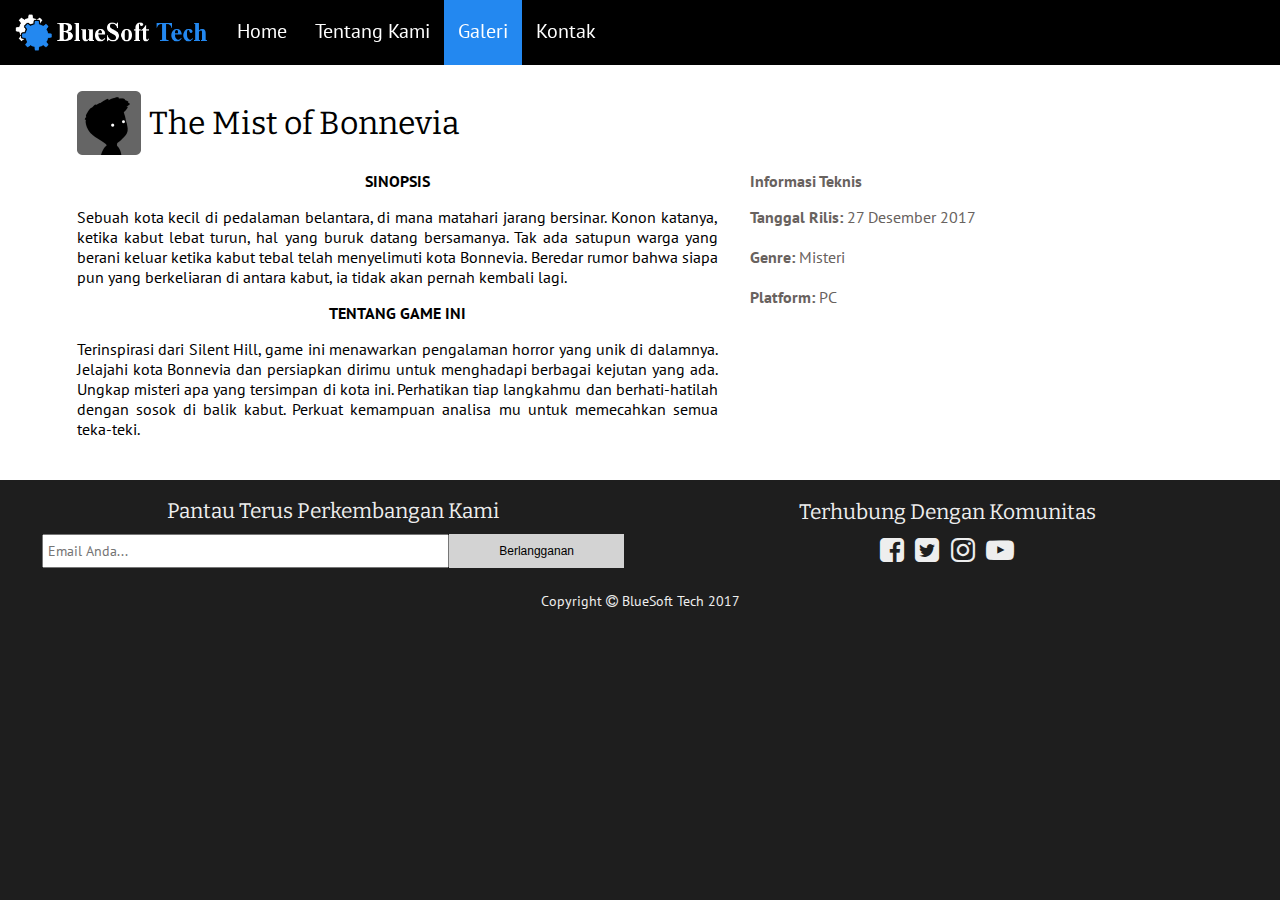
<file: galeri/the-mist-of-bonnevia.html>
<!DOCTYPE html>
<html>
  <head>
    <meta charset="utf-8">
    <meta name="viewport" content="width=device-width, initial-scale=1.0">
    <title>The Mist of Bonnevia | BlueSoft Tech</title>
    <link rel="stylesheet" href="../assets/css/main-style.css">
    <link href="https://fonts.googleapis.com/css?family=Bitter|PT+Sans" rel="stylesheet">
    <link rel="stylesheet" href="https://cdnjs.cloudflare.com/ajax/libs/font-awesome/4.7.0/css/font-awesome.min.css">
    <script src="../assets/dependencies/jquery-3.2.1.min.js"></script>
  </head>
  <body>
    <header>
      <div class="navbar-spacer"></div>
      <div class="navbar-container">
        <nav>
          <a class="logo" href="../index.html">
            <img src="../assets/images/BlueSoft-logo-small.png" alt="">
          </a>
            <ul class="navbar-list">
              <li class="navbar-item"><a href="../index.html">Home</a></li>
              <li class="navbar-item"><a href="../profil.html">Tentang Kami</a></li>
              <li class="navbar-item is-active"><a href="index.html">Galeri</a></li>
              <li class="navbar-item"><a href="../kontak.html">Kontak</a></li>
              <li class="navbar-dropdown"><a href="javascript:void(0);" onclick="dropdownClick()"><i class="fa fa-navicon"></i></a></li>
            </ul>
        </nav>
        <div id="mobileMenu" class="mobile-menu">
          <ul class="navbar-list mobile">
            <li class="navbar-item"><a href="../index.html">Home</a></li>
            <li class="navbar-item"><a href="../profil.html">Tentang Kami</a></li>
            <li class="navbar-item is-active"><a href="index.html">Galeri</a></li>
            <li class="navbar-item"><a href="../kontak.html">Kontak</a></li>
          </ul>
        </div>
      </div>
    </header>

    <section>
      <div class="container">
        <div class="app-header">
          <img class="app-icon" src="../assets/images/galeri/tmob-icon.png" alt="">
          <h1 class="app-title">The Mist of Bonnevia</h1>
        </div>
        <div class="row align-top">
          <div class="col-7 app-desc">
            <p class="align-center"><strong>SINOPSIS</strong></p>
            <p>Sebuah kota kecil di pedalaman belantara, di mana matahari jarang bersinar. Konon katanya, ketika kabut lebat turun, hal yang buruk datang bersamanya. Tak ada satupun warga yang berani keluar ketika kabut tebal telah menyelimuti kota Bonnevia. Beredar rumor bahwa siapa pun yang berkeliaran di antara kabut, ia tidak akan pernah kembali lagi.</p>
            <p class="align-center"><strong>TENTANG GAME INI</strong></p>
            <p>Terinspirasi dari Silent Hill, game ini menawarkan pengalaman horror yang unik di dalamnya. Jelajahi kota Bonnevia dan persiapkan dirimu untuk menghadapi berbagai kejutan yang ada. Ungkap misteri apa yang tersimpan di kota ini. Perhatikan tiap langkahmu dan berhati-hatilah dengan sosok di balik kabut. Perkuat kemampuan analisa mu untuk memecahkan semua teka-teki.</p>
          </div>
          <div class="col-5 app-info">
            <p><strong>Informasi Teknis</strong></p>
            <p>
              <strong>Tanggal Rilis:</strong> 27 Desember 2017
              <br><br>
              <strong>Genre:</strong> Misteri
              <br><br>
              <strong>Platform:</strong> PC
            </p>
          </div>
        </div>
      </div>
    </section>

    <footer>
      <div class="row">
        <div class="col-6 subscribe-box align-center">
          <form action="index.html" method="post">
            <h2>Pantau Terus Perkembangan Kami</h2>
            <div class="row">
              <input class="subscribe-email" type="email" name="EMAIL" placeholder="Email Anda...">
              <button class="subscribe-btn" type="submit" name="subscribe">Berlangganan</button>
            </div>
          </form>
        </div>
        <div class="col-6 community-box align-center">
          <h2>Terhubung Dengan Komunitas</h2>
          <a href="https://www.facebook.com/" target="_blank"><i class="fa fa-facebook-square"></i></a>
          <a href="https://www.twitter.com/" target="_blank"><i class="fa fa-twitter-square"></i></a>
          <a href="https://www.instagram.com/" target="_blank"><i class="fa fa-instagram"></i></a>
          <a href="https://www.youtube.com/" target="_blank"><i class="fa fa-youtube-play"></i></a>
        </div>
      </div>
      <p class="copyright align-center">Copyright <i class="fa fa-copyright"></i> BlueSoft Tech 2017</p>
    </footer>

    <script src="../assets/js/web-components.js"></script>
  </body>
</html>
</file>
<file: assets/css/main-style.css>
/* #################### Default Styles ##################### */

* {
  box-sizing: border-box;
}

body {
  background: #1e1e1e;
  margin: 0;
}

h1 {
  font-family: 'Bitter', serif;
  font-weight: 400;
}

h2 {
  margin-bottom: 10px;
  font-family: 'Bitter', serif;
  font-weight: 400;
}

h3 {
  font-family: 'PT Sans', sans-serif;
}

p {
  font-family: 'PT Sans', sans-serif;
  text-align: justify;
}

footer {
  background: #1e1e1e;
  color: #eee;
  padding: 0 2% 12px;
  font-size: 14px;
}

a {
  color: #000;
  transition: color .3s;
}

a:hover {
  color: #2388F0;
}

input, textarea {
  margin: 10px 0;
  padding: 4px;
  font-family: 'PT Sans', sans-serif;
  font-size: 14px;
  width: 100%;
  height: 34px;
}

textarea {
  resize: none;
  height: inherit;
}

button {
  background: #2388F0;
  color: #fff;
  border: 0;
  font-size: 12px;
  font-weight: 600;
  height: 34px;
  transition: background .3s;
  cursor: pointer;
}

button:hover {
  background: #000;
}

ul {
  font-family: 'PT Sans', sans-serif;
}

.header-img {
  position: relative;
  width: 100%;
  height: 500px;
  text-align: center;
  overflow: hidden;
}

.header-img .overlay {
  color: #fff;
  position: absolute;
  width: 50%;
  top: 50%;
  left: 50%;
  transform: translate(-50%, -50%);
}

.container {
  background: #fff;
  padding: 2% 6%;
  width: 100%;
}

.row {
  display: flex;
  width: 100%;
  flex-wrap: wrap;
  align-items: center;
}

.row::after {
  display: table;
  clear: both;
  content: "";
}

.col-1 {width: 8.33%;}
.col-2 {width: 16.66%;}
.col-3 {width: 25%;}
.col-4 {width: 33.33%;}
.col-5 {width: 41.66%;}
.col-6 {width: 50%;}
.col-7 {width: 58.33%;}
.col-8 {width: 66.66%;}
.col-9 {width: 75%;}
.col-10 {width: 83.33%;}
.col-11 {width: 91.66%;}
.col-12 {width: 100%;}

.news-date {
  text-align: right;
}

.news-summary {
  margin-top: 0;
}

.subscribe-email {
  display: inline-block;
  margin: 0;
  width: 70%;
}

.subscribe-btn {
  display: inline-block;
  background: #d3d3d3;
  color: #000;
  margin: 0;
  font-weight: 400;
  width: 30%;
  min-width: 85px;
}

.subscribe-btn:hover {
  background: #a1a1a1;
}

.subscribe-box {
  padding: 0 16px;
}

.copyright {
  margin-top: 24px;
  margin-bottom: 0;
}

.align-center {
  text-align: center;
}

.align-top {
  align-items: flex-start;
}

.app-desc {
  padding-right: 16px;
}

.app-info {
  color: #68625e;
  padding-left: 16px;
}

.unslider-nav {
  width: 100%;
  position: absolute;
  top: 475px;
  z-index: 98;
}

.unslider-arrow {
  display: none;
  background: rgba(0, 0, 0, 0.5);
  color: #aaa;
  padding: 0 8px;
  position: absolute;
  top: 0;
  font-size: 72px;
  height: 500px;
  line-height: 500px;
}

.gallery-card {
  margin: 8px;
  width: 240px;
  border: 1px solid #8e8e8e;
  text-decoration: none;
}

.app-header {
  display: flex;
  align-items: center;
}

.app-icon {
  width: 64px;
  height: 64px;
}

.app-title {
  flex-grow: 1;
  margin: 0;
  margin-left: 8px;
}

.profile-display {
  width: 100%;
  height: auto;
  padding: 20px;
}

/* ################## Navigation Bar ##################### */

.navbar-container nav {
  display: flex;
  background: rgba(0, 0, 0, 0.85);
  margin: 0;
  position: fixed;
  top: 0;
  left: 0;
  z-index: 100;
  width: 100%;
  height: 65px;
}

.navbar-container a {
  display: block;
  color: #fff;
  padding: 14px;
  float: left;
  font-family: 'PT Sans', serif;
  text-decoration: none;
  height: 100%;
  line-height: 35px;
}

.navbar-container ul li {
  list-style: none;
  height: 100%;
  font-size: 20px;
}

.logo {
  height: 100%;
}

.logo img {
  width: auto;
  height: 100%;
}

.navbar-list {
  flex-grow: 1;
  flex-wrap: wrap;
  margin: 0;
  padding: 0;
  height: 100%;
}

.navbar-list .navbar-item {
  float: left;
}

.navbar-item a:hover, .navbar-dropdown a:active {
  background: #2388F0;
  color: #fff;
}

.navbar-item.is-active {
  background: #2388F0;
}

.navbar-list .navbar-dropdown {
  display: none;
  float: right;
}

.mobile-menu {
  display: block;
  background: rgba(0, 0, 0, 0.85);
  position: fixed;
  top: 65px;
  left: 0;
  z-index: 99;
  width: 100%;
  height: 0;
  overflow: hidden;
  transition: height .5s ease-in;
}

ul.navbar-list.mobile {
  width: 100%;
}

ul.navbar-list.mobile .navbar-item {
  display: block;
  float: none;
  height: 65px;
}

ul.navbar-list.mobile .navbar-item a {
  width: 100%;
}

.navbar-spacer {
  background: #000;
  width: 100%;
  height: 65px;
}

/* #################### Custom Styles ###################### */

footer a {
  color: #eee;
  text-decoration: none;
}

footer a:hover {
  color: #a1a1a1;
}

footer .community-box a {
  margin: 0 4px;
  font-size: 28px;
}

.header-img img {
  position: absolute;
  top: 50%;
  left: 50%;
  transform: translate(-50%, -50%);
}

.overlay .overlay-btn {
  background-image: linear-gradient(#eee, #eee);
  background-position: 50% 50%;
  background-repeat: no-repeat;
  background-size: 0% 100%;
  color: #fff;
  padding: 12px;
  font-size: 14px;
  text-decoration: none;
  border: 1px solid #eee;
  border-radius: 7px;
  transition: background-size .3s ease-out, color .3s;
}

.overlay .overlay-btn:hover {
  background-size: 100% 100%;
  color: #000;
  cursor: pointer;
}

.overlay h3 {
  display: inline-block;
  margin: 0 4px 0 0;
  font-weight: 400;
}

.overlay .fa {
  vertical-align: sub;
}

.slide-container ul {
  list-style: none;
}

.unslider-nav {
  list-style: none;
  text-align: center;
}

.unslider-nav ol li {
  display: inline-block;
  background: rgba(0, 0, 0, 0.5);
  color: #aaa;
  margin: 0 4px;
  padding: 2px 8px;
  font-family: 'Bitter', serif;
  border-radius: 7px;
  cursor: pointer;
  transition-property: background, color;
  transition-duration: 0.5s;
}

.unslider-nav ol li:hover {
  background: rgba(0, 0, 0, 0.85);
  color: #fff;
}

.unslider-nav ol li.unslider-active {
  background: rgba(0, 0, 0, 0.85);
  color: #fff;
}

.unslider-arrow:active {
  padding: 0 12px;
}

.gallery-card:hover {
  color: #000;
}

.gallery-card header {
  margin: 8px 0;
  padding: 0 8px;
}

.gallery-card .content {
  background: #e2e2e2;
  margin: 0;
  padding: 4px 8px 8px;
  width: 100%;
}

.profile-display.align-right {
  padding-right: 0;
}

.profile-display.align-left {
  padding-left: 0;
}

/* #################### Mobile View ###################### */

@media screen and (max-width: 797px) {
  footer .col-6 {
    width: 100%;
  }
}

@media screen and (max-width: 680px) {
  nav .logo {
    display: inline-block;
    float: none;
  }

  article h1 {
    margin-bottom: 0;
  }

  .col-1, .col-2, .col-3, .col-4, .col-5, .col-6,
  .col-7, .col-8, .col-9, .col-10, .col-11 {
    width: 100%;
  }

  .header-img .overlay {
    width: 80%;
  }

  .navbar-list .navbar-item {
    display: none;
  }

  .navbar-list .navbar-dropdown {
    display: block;
    position: absolute;
    top: 0;
    right: 0;
  }

  div.mobile-menu.is-showed {
    height: 100%;
  }

  .news-date {
    margin-top: 4px;
    text-align: left;
  }

  .unslider-nav ol {
    display: none;
  }

  .unslider-arrow {
    display: block;
  }

  .profile-display.align-right {
    padding: 20px 0;
  }

  .profile-display.align-left {
    padding: 20px 0;
  }

  .app-info {
    padding-left: 0;
  }
}

@media screen and (min-width: 681px) and (max-width: 764px) {
  .header-img .overlay {
    width: 60%;
  }
}

/* ##################### Small Screen ################## */

@media screen and (max-width: 581px) {
  .gallery-card {
    width: 100%;
  }
}

@media screen and (max-width: 477px) {
  .header-img .overlay {
    width: 100%;
  }

  .subscribe-email {
    width: 100%;
    text-align: center;
  }

  .overlay .subscribe-email {
    margin: auto;
    width: 95%;
  }

  .subscribe-btn {
    margin: auto;
    width: 50%;
  }

  .unslider-arrow {
    display: none;
  }
}
</file>
<file: assets/css/unslider.css>
.unslider{overflow:auto;margin:0;padding:0}.unslider-wrap{position:relative}.unslider-wrap.unslider-carousel>li{float:left}.unslider-vertical>ul{height:100%}.unslider-vertical li{float:none;width:100%}.unslider-fade{position:relative}.unslider-fade .unslider-wrap li{position:absolute;left:0;top:0;right:0;z-index:8}.unslider-fade .unslider-wrap li.unslider-active{z-index:10}.unslider li,.unslider ol,.unslider ul{list-style:none;margin:0;padding:0;border:none}
.unslider-arrow{position:absolute;left:0;z-index:2;cursor:pointer}
.unslider-arrow.next{left:auto;right:0}
</file>
